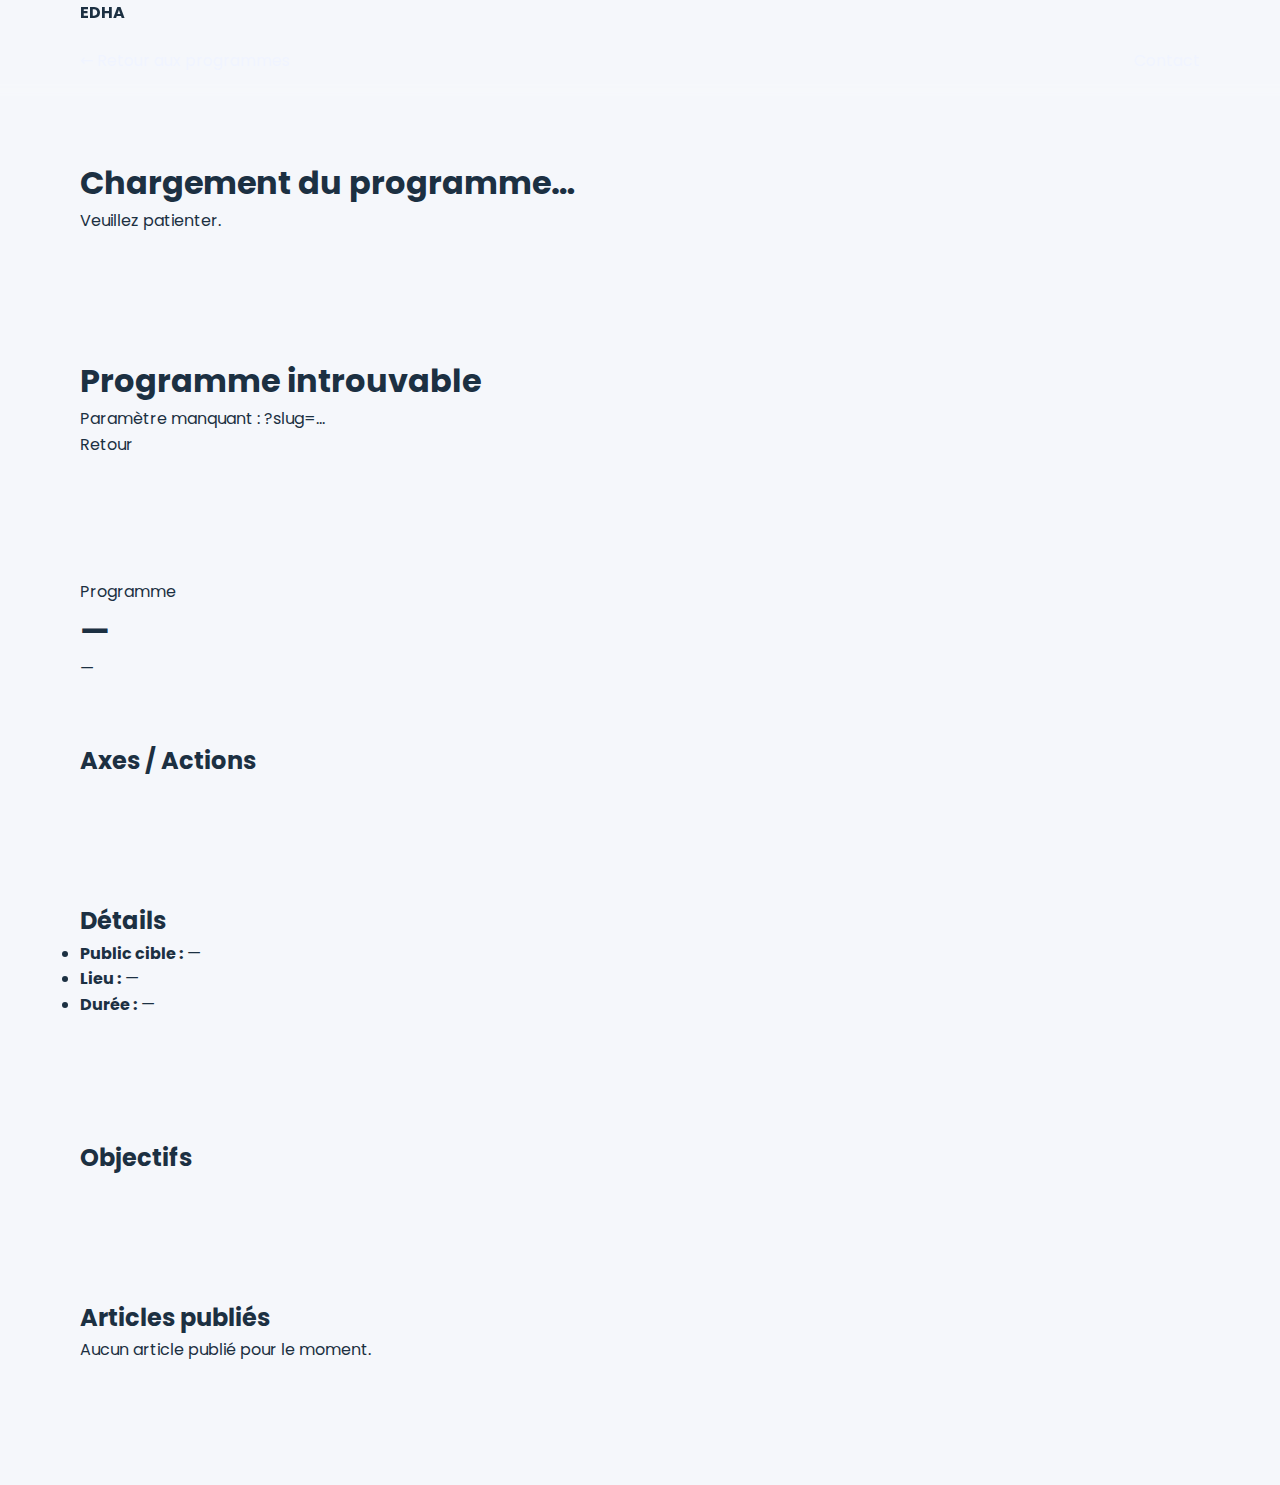
<file: program.html>
<!doctype html>
<html lang="fr">
<head>
  <meta charset="utf-8" />
  <meta name="viewport" content="width=device-width, initial-scale=1" />
  <title>Programme | EDHA</title>

  <link rel="stylesheet" href="styles.css" />

  <!-- Optionnel : si tu as déjà une font/import dans styles.css, tu peux enlever -->
</head>

<body>
  <!-- Header simple (tu peux copier ton header complet si tu veux le même menu) -->
  <header class="site-header">
    <div class="container header-inner">
      <a class="brand" href="index.html">
        <strong>EDHA</strong>
      </a>

      <nav class="nav">
        <a href="index.html#programmes">← Retour aux programmes</a>
        <a href="index.html#contact">Contact</a>
      </nav>
    </div>
  </header>

  <main class="container program-page">
    <!-- Loading -->
    <section id="programLoading" class="card">
      <h1>Chargement du programme…</h1>
      <p>Veuillez patienter.</p>
    </section>

    <!-- Error -->
    <section id="programError" class="card hidden">
      <h1>Programme introuvable</h1>
      <p id="programErrorMsg">Impossible de charger ce programme.</p>
      <p><a href="index.html#programmes">Retour</a></p>
    </section>

    <!-- Content -->
    <section id="programContent" class="hidden">
      <div class="program-hero card">
        <p class="tag" id="programCategory">Programme</p>
        <h1 id="programName">—</h1>
        <p id="programDescription" class="muted">—</p>
      </div>

      <div class="grid-2">
        <section class="card">
          <h2>Axes / Actions</h2>
          <ul id="programBullets" class="list"></ul>
        </section>

        <section class="card">
          <h2>Détails</h2>
          <ul class="meta">
            <li><strong>Public cible :</strong> <span id="programAudience">—</span></li>
            <li><strong>Lieu :</strong> <span id="programLocation">—</span></li>
            <li><strong>Durée :</strong> <span id="programDuration">—</span></li>
          </ul>
        </section>
      </div>

      <section class="card">
        <h2>Objectifs</h2>
        <ul id="programObjectives" class="list"></ul>
      </section>

      <section class="card">
        <h2>Articles publiés</h2>
        <div id="programArticles" class="articles-grid"></div>
        <p id="noArticles" class="muted hidden">Aucun article publié pour le moment.</p>
      </section>
    </section>
  </main>

  <script src="program.js"></script>
</body>
</html>
</file>
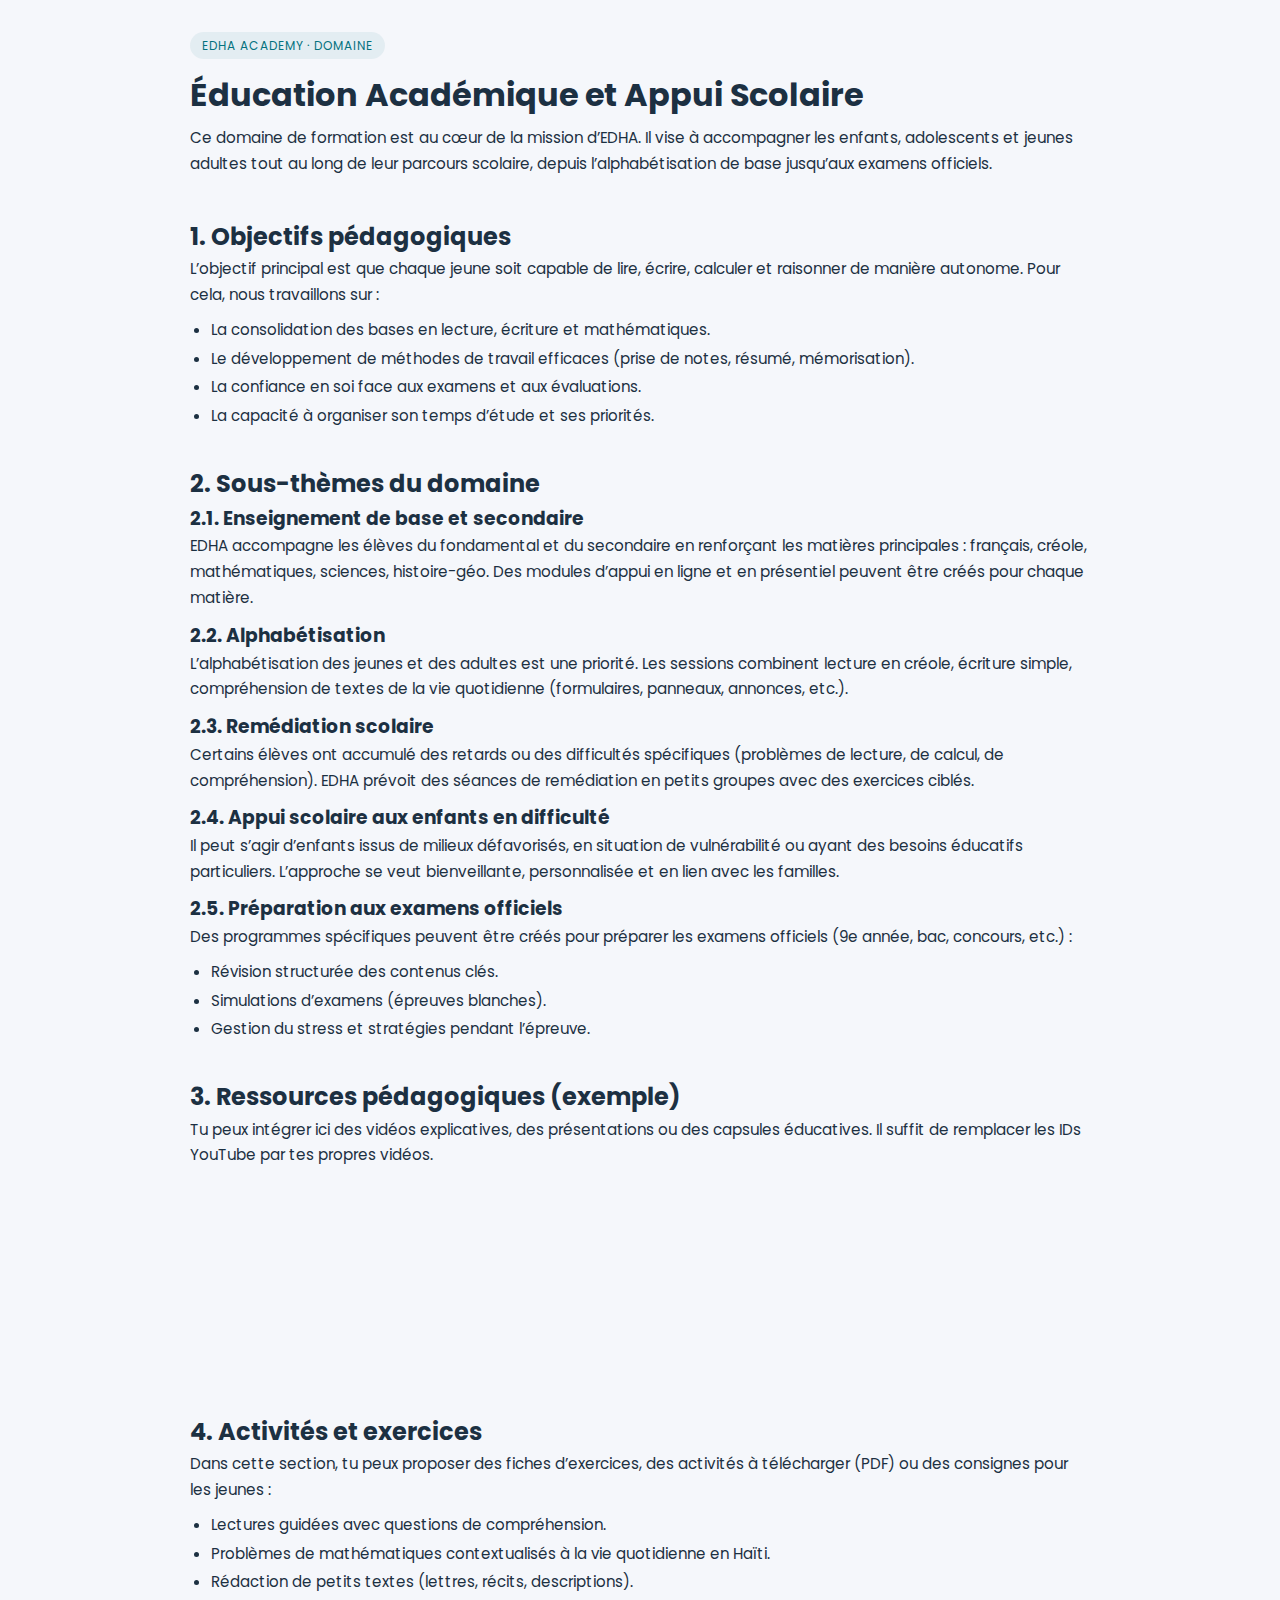
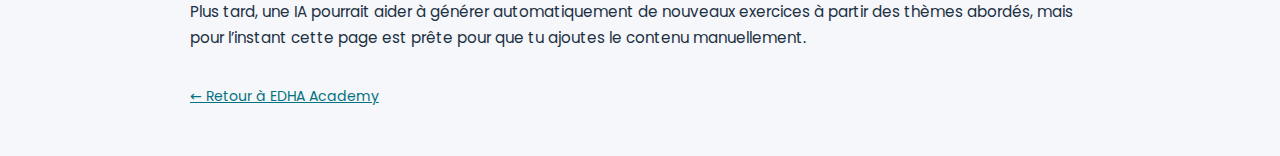
<file: formations/edha-organisation.html>
<!DOCTYPE html>
<html lang="fr">
<head>
  <meta charset="UTF-8" />
  <title>EDHA Academy - Éducation Académique et Appui Scolaire</title>
  <meta name="viewport" content="width=device-width, initial-scale=1.0" />
  <link rel="stylesheet" href="../styles.css">
  <style>
    /* Ajustes suaves solo para esta página */
    main {
      width: min(900px, 100% - 2.5rem);
      margin: 2rem auto 3rem;
    }
    main h1 {
      font-size: 2rem;
      margin-bottom: 0.3rem;
    }
    main p {
      font-size: 0.95rem;
      line-height: 1.7;
      margin-bottom: 0.6rem;
    }
    main section {
      padding: 2rem 0 0;
    }
    .badge-page {
      margin-bottom: 0.6rem;
    }
    .video-grid {
      display: grid;
      grid-template-columns: repeat(auto-fit,minmax(260px,1fr));
      gap: 1rem;
      margin-top: 0.8rem;
    }
    iframe {
      width: 100%;
      min-height: 200px;
      border-radius: 0.8rem;
      border: none;
    }
    .back-link {
      display: inline-block;
      margin-top: 1.5rem;
      font-size: 0.88rem;
      color: var(--primary);
      text-decoration: underline;
    }
    ul {
      margin-left: 1.3rem;
      font-size: 0.94rem;
    }
    li {
      margin-bottom: 0.3rem;
    }
  </style>
</head>
<body>
  <main>
    <span class="badge badge-page">EDHA Academy · Domaine</span>
    <h1>Éducation Académique et Appui Scolaire</h1>
    <p>
      Ce domaine de formation est au cœur de la mission d’EDHA. Il vise à accompagner
      les enfants, adolescents et jeunes adultes tout au long de leur parcours scolaire,
      depuis l’alphabétisation de base jusqu’aux examens officiels.
    </p>

    <section>
      <h2>1. Objectifs pédagogiques</h2>
      <p>
        L’objectif principal est que chaque jeune soit capable de lire, écrire, calculer
        et raisonner de manière autonome. Pour cela, nous travaillons sur :
      </p>
      <ul>
        <li>La consolidation des bases en lecture, écriture et mathématiques.</li>
        <li>Le développement de méthodes de travail efficaces (prise de notes, résumé, mémorisation).</li>
        <li>La confiance en soi face aux examens et aux évaluations.</li>
        <li>La capacité à organiser son temps d’étude et ses priorités.</li>
      </ul>
    </section>

    <section>
      <h2>2. Sous-thèmes du domaine</h2>

      <h3>2.1. Enseignement de base et secondaire</h3>
      <p>
        EDHA accompagne les élèves du fondamental et du secondaire en renforçant les
        matières principales : français, créole, mathématiques, sciences, histoire-géo.
        Des modules d’appui en ligne et en présentiel peuvent être créés pour chaque matière.
      </p>

      <h3>2.2. Alphabétisation</h3>
      <p>
        L’alphabétisation des jeunes et des adultes est une priorité. Les sessions
        combinent lecture en créole, écriture simple, compréhension de textes de la vie
        quotidienne (formulaires, panneaux, annonces, etc.).
      </p>

      <h3>2.3. Remédiation scolaire</h3>
      <p>
        Certains élèves ont accumulé des retards ou des difficultés spécifiques
        (problèmes de lecture, de calcul, de compréhension). EDHA prévoit des séances
        de remédiation en petits groupes avec des exercices ciblés.
      </p>

      <h3>2.4. Appui scolaire aux enfants en difficulté</h3>
      <p>
        Il peut s’agir d’enfants issus de milieux défavorisés, en situation de
        vulnérabilité ou ayant des besoins éducatifs particuliers. L’approche se veut
        bienveillante, personnalisée et en lien avec les familles.
      </p>

      <h3>2.5. Préparation aux examens officiels</h3>
      <p>
        Des programmes spécifiques peuvent être créés pour préparer les examens
        officiels (9e année, bac, concours, etc.) :
      </p>
      <ul>
        <li>Révision structurée des contenus clés.</li>
        <li>Simulations d’examens (épreuves blanches).</li>
        <li>Gestion du stress et stratégies pendant l’épreuve.</li>
      </ul>
    </section>

    <section>
      <h2>3. Ressources pédagogiques (exemple)</h2>
      <p>
        Tu peux intégrer ici des vidéos explicatives, des présentations ou des capsules
        éducatives. Il suffit de remplacer les IDs YouTube par tes propres vidéos.
      </p>
      <div class="video-grid">
        <!-- Reemplaza VIDEO_ID_1 y VIDEO_ID_2 por tus videos -->
        <iframe src="https://www.youtube.com/embed/VIDEO_ID_1" allowfullscreen></iframe>
        <iframe src="https://www.youtube.com/embed/VIDEO_ID_2" allowfullscreen></iframe>
      </div>
    </section>

    <section>
      <h2>4. Activités et exercices</h2>
      <p>
        Dans cette section, tu peux proposer des fiches d’exercices, des activités
        à télécharger (PDF) ou des consignes pour les jeunes :
      </p>
      <ul>
        <li>Lectures guidées avec questions de compréhension.</li>
        <li>Problèmes de mathématiques contextualisés à la vie quotidienne en Haïti.</li>
        <li>Rédaction de petits textes (lettres, récits, descriptions).</li>
      </ul>
      <p>
        Plus tard, une IA pourrait aider à générer automatiquement de nouveaux exercices
        à partir des thèmes abordés, mais pour l’instant cette page est prête pour que
        tu ajoutes le contenu manuellement.
      </p>
    </section>

    <a href="../index.html#academy" class="back-link">← Retour à EDHA Academy</a>
  </main>
</body>
</html>
</file>
<file: styles.css>
/* =========================
FILE: styles.css
========================= */

@import url('https://fonts.googleapis.com/css2?family=Poppins:wght@300;400;500;600;700;800&display=swap');

:root {
  --primary: #03727f;
  --primary-soft: #04a0b0;
  --secondary: #f4c542;
  --dark: #1c3042;
  --bg: #f5f7fb;
  --white: #ffffff;
  --muted: #6b7b93;
  --radius-lg: 1.5rem;
  --radius-md: 1rem;
  --shadow-soft: 0 18px 40px rgba(15, 23, 42, 0.18);
}

* { box-sizing: border-box; margin: 0; padding: 0; }

html { scroll-behavior: smooth; }

body {
  font-family: "Poppins", system-ui, -apple-system, BlinkMacSystemFont, sans-serif;
  background: var(--bg);
  color: var(--dark);
  line-height: 1.6;
}

img { max-width: 100%; display: block; }
a { text-decoration: none; color: inherit; }

.container { width: min(1120px, 100% - 2.5rem); margin: 0 auto; }

/* ✅ Espacio entre secciones (reducido un poco) */
section { padding: 3.8rem 0; }

h1, h2, h3, h4 { font-weight: 700; color: var(--dark); }

/* ✅ Focus (accessibilité pro) */
a:focus-visible,
button:focus-visible,
input:focus-visible,
textarea:focus-visible {
  outline: 2px solid rgba(244, 197, 66, 0.9);
  outline-offset: 3px;
  border-radius: 0.6rem;
}

/* =========================
TRADUCTEUR PRO (NUEVO)
========================= */
.translate-pro {
  position: fixed;
  top: 5.2rem;
  right: 1.1rem;
  z-index: 120;
  display: grid;
  gap: 0.6rem;
}

.translate-pro__btn {
  display: inline-flex;
  align-items: center;
  gap: 0.55rem;
  padding: 0.55rem 0.85rem;
  border-radius: 999px;
  border: 1px solid rgba(255, 255, 255, 0.18);
  background: rgba(5, 13, 24, 0.55);
  backdrop-filter: blur(10px);
  color: #eef4ff;
  font-weight: 700;
  cursor: pointer;
  box-shadow: 0 12px 28px rgba(0,0,0,0.25);
  transition: transform 0.15s ease, background 0.15s ease, border 0.15s ease;
}

.translate-pro__btn:hover {
  transform: translateY(-1px);
  background: rgba(5, 13, 24, 0.68);
  border-color: rgba(244, 197, 66, 0.35);
}

.translate-pro__icon { font-size: 1.05rem; }
.translate-pro__label { font-size: 0.86rem; letter-spacing: 0.01em; }
.translate-pro__chev { font-size: 0.85rem; opacity: 0.9; }

.translate-pro__panel {
  width: min(280px, calc(100vw - 2rem));
  border-radius: 1.1rem;
  border: 1px solid rgba(255,255,255,0.14);
  background: rgba(5, 13, 24, 0.62);
  backdrop-filter: blur(12px);
  color: #eef4ff;
  box-shadow: 0 18px 44px rgba(0,0,0,0.35);
  padding: 0.9rem 0.9rem 0.75rem;
  transform-origin: top right;
  animation: tpIn 0.16s ease;
}

@keyframes tpIn {
  from { opacity: 0; transform: translateY(-6px) scale(0.98); }
  to { opacity: 1; transform: translateY(0) scale(1); }
}

.translate-pro__panelHead {
  display: flex;
  align-items: start;
  justify-content: space-between;
  gap: 1rem;
  margin-bottom: 0.6rem;
}

.translate-pro__title { font-weight: 800; font-size: 0.95rem; }
.translate-pro__sub { font-size: 0.78rem; opacity: 0.85; margin-top: 0.15rem; }

.translate-pro__close {
  border: 1px solid rgba(255,255,255,0.18);
  background: rgba(255,255,255,0.08);
  color: #eef4ff;
  width: 34px;
  height: 34px;
  border-radius: 0.85rem;
  cursor: pointer;
  transition: transform 0.12s ease, background 0.12s ease;
}
.translate-pro__close:hover { transform: translateY(-1px); background: rgba(255,255,255,0.12); }

.translate-pro__hint {
  margin-top: 0.6rem;
  font-size: 0.72rem;
  color: rgba(238, 244, 255, 0.82);
  opacity: 0.9;
}

/* ✅ “re-skin” del widget Google Translate dentro del panel */
#google_translate_element {
  margin-top: 0.25rem;
}

/* El contenedor del combo */
.translate-pro .goog-te-gadget {
  color: transparent !important;
  font-size: 0 !important;
  line-height: 0 !important;
}

/* Oculta "Powered by" */
.translate-pro .goog-logo-link,
.translate-pro .goog-te-gadget span {
  display: none !important;
}

/* Estilo del select */
.translate-pro select.goog-te-combo {
  width: 100% !important;
  max-width: 100% !important;
  margin: 0 !important;
  padding: 0.62rem 0.8rem !important;
  border-radius: 0.9rem !important;
  border: 1px solid rgba(255,255,255,0.18) !important;
  background: rgba(255,255,255,0.10) !important;
  color: #eef4ff !important;
  font-size: 0.9rem !important;
  outline: none !important;
  cursor: pointer !important;
}

/* Opciones */
.translate-pro select.goog-te-combo option {
  color: #0b1220 !important;
}

/* =========================
BOUTON / UI
========================= */
.btn {
  display: inline-flex;
  align-items: center;
  justify-content: center;
  gap: 0.4rem;
  padding: 0.8rem 1.6rem;
  border-radius: 999px;
  border: none;
  cursor: pointer;
  font-weight: 600;
  font-size: 0.95rem;
  white-space: nowrap;
  transition: transform 0.15s ease, box-shadow 0.15s ease, background 0.15s ease;
}

.btn-primary {
  background: linear-gradient(135deg, var(--primary), var(--primary-soft));
  color: var(--white);
  box-shadow: 0 14px 30px rgba(3, 114, 127, 0.6);
}
.btn-primary:hover { transform: translateY(-1px); box-shadow: 0 20px 40px rgba(3, 114, 127, 0.75); }

.btn-outline {
  background: var(--white);
  border: 1px solid rgba(15, 23, 42, 0.12);
  color: var(--dark);
}
.btn-outline:hover { transform: translateY(-1px); box-shadow: 0 14px 28px rgba(15, 23, 42, 0.10); }

.badge {
  display: inline-flex;
  align-items: center;
  gap: 0.3rem;
  padding: 0.25rem 0.75rem;
  border-radius: 999px;
  font-size: 0.75rem;
  text-transform: uppercase;
  letter-spacing: 0.08em;
  background: rgba(3, 114, 127, 0.07);
  color: var(--primary);
}

/* ✅ SOLO el badge del HERO en amarillo */
.badge--yellow {
  background: rgba(244, 197, 66, 0.14);
  color: var(--secondary);
  border: 1px solid rgba(244, 197, 66, 0.35);
}

/* NAVBAR */
header {
  position: sticky;
  top: 0;
  z-index: 50;
  backdrop-filter: blur(10px);
  background: transparent;
  transition: background 0.2s ease, box-shadow 0.2s ease;
}
header .container.nav { position: relative; }
header.header-scrolled {
  background: rgba(5, 13, 24, 0.96);
  box-shadow: 0 10px 30px rgba(15, 23, 42, 0.45);
}

.nav {
  display: flex;
  align-items: center;
  justify-content: space-between;
  height: 4.4rem;
  color: #f0f4ff;
}

.nav-left { display: flex; align-items: center; gap: 0.6rem; }

.logo-mark-text {
  width: 42px;
  height: 42px;
  border-radius: 1rem;
  border: 2px solid rgba(244, 197, 66, 0.9);
  display: flex;
  align-items: center;
  justify-content: center;
  font-weight: 800;
  font-size: 1.1rem;
  background: linear-gradient(135deg, #021623, #044f5a);
  box-shadow: 0 0 0 3px rgba(3, 114, 127, 0.4);
}
.logo-text-main { font-size: 1.2rem; font-weight: 800; letter-spacing: 0.04em; }
.logo-sub { font-size: 0.8rem; opacity: 0.8; }

.nav-links { display: flex; align-items: center; gap: 1.1rem; font-size: 0.85rem; }
.nav-links a { position: relative; padding-bottom: 0.1rem; }
.nav-links a::after {
  content: "";
  position: absolute;
  left: 0;
  bottom: 0;
  width: 0;
  height: 2px;
  background: var(--secondary);
  transition: width 0.18s ease;
}
.nav-links a:hover::after { width: 100%; }
.nav-links a.active { color: var(--secondary); }
.nav-links a.active::after { width: 100%; }

.nav-actions { display: flex; align-items: center; gap: 0.6rem; }
.nav-toggle { display: none; }

.lang-switch {
  font-size: 0.8rem;
  padding: 0.35rem 0.8rem;
  border-radius: 999px;
  border: 1px solid rgba(255, 255, 255, 0.25);
  background: transparent;
  color: #f0f4ff;
  cursor: pointer;
}

/* HERO */
.hero {
  position: relative;
  color: var(--white);
  padding: 5rem 0 4rem;
  background-image:
    linear-gradient(135deg, rgba(4, 22, 40, 0.88), rgba(3, 114, 127, 0.85)),
    url("imagenes/fondo-edha.jpg");
  background-size: cover;
  background-position: center;
  background-attachment: fixed;
}
.hero::after {
  content: "";
  position: absolute;
  inset: 0;
  background: radial-gradient(circle at top, rgba(244, 197, 66, 0.25), transparent 55%);
  opacity: 0.8;
  pointer-events: none;
}

.hero-inner {
  position: relative;
  z-index: 1;
  display: grid;
  grid-template-columns: minmax(0, 1.2fr) minmax(0, 1fr);
  gap: 2.7rem;
  align-items: center;
}

.hero-title {
  font-size: clamp(2.2rem, 3vw + 1.5rem, 3.1rem);
  line-height: 1.15;
  margin: 1rem 0;
}
.hero-title span { color: var(--secondary); }
.hero-text { font-size: 0.98rem; max-width: 34rem; color: #e0ecff; margin-bottom: 1.6rem; }
.hero-cta { display: flex; flex-wrap: wrap; gap: 0.8rem; margin-bottom: 1.4rem; }
.hero-meta { display: flex; flex-wrap: wrap; gap: 1.3rem; font-size: 0.8rem; color: #d0e2ff; }
.hero-meta strong { color: var(--white); }

.hero-card {
  background: rgba(4, 17, 32, 0.9);
  border-radius: var(--radius-lg);
  padding: 1.6rem 1.4rem;
  box-shadow: var(--shadow-soft);
  border: 1px solid rgba(244, 197, 66, 0.35);
}

.hero-card-image img { transition: transform 0.6s ease; }
.hero-card-image:hover img { transform: scale(1.03); }

/* SECTION HEADER */
.section-header { text-align: center; margin-bottom: 2.2rem; }
.section-header h2 { font-size: 1.8rem; margin-top: 0.6rem; margin-bottom: 0.5rem; }
.section-header p { font-size: 0.95rem; color: var(--muted); max-width: 36rem; margin: 0.4rem auto 0; }

/* AXES */
.axes { background: var(--white); }
.axes-grid { display: grid; grid-template-columns: repeat(auto-fit, minmax(230px, 1fr)); gap: 1.4rem; }

.axis-card {
  border-radius: var(--radius-lg);
  background: var(--bg);
  padding: 1.6rem 1.4rem;
  box-shadow: 0 12px 30px rgba(15, 23, 42, 0.05);
  overflow: hidden;
}
.axis-number { font-size: 1.3rem; font-weight: 800; color: rgba(3, 114, 127, 0.2); margin-bottom: 0.4rem; }

.axis-media {
  width: 100%;
  height: 150px;
  border-radius: 1.2rem;
  overflow: hidden;
  margin-bottom: 0.9rem;
  border: 1px solid rgba(3, 114, 127, 0.12);
  background: #eef5f7;
}
.axis-media img { width: 100%; height: 100%; object-fit: cover; display: block; transition: transform 0.35s ease; }
.axis-card:hover .axis-media img { transform: scale(1.06); }

.axis-card h3 { font-size: 1.05rem; margin-bottom: 0.4rem; }
.axis-card p { font-size: 0.9rem; color: var(--muted); }

/* A PROPOS */
.about { background: #f9fbff; }
.about-inner { display: grid; grid-template-columns: minmax(0, 1.2fr) minmax(0, 1fr); gap: 2.4rem; align-items: center; }
.about-text p { font-size: 0.95rem; color: var(--muted); margin-bottom: 0.9rem; }
.about-bullets { margin-top: 0.7rem; margin-left: 1rem; font-size: 0.9rem; color: var(--muted); }
.about-bullets li { margin-bottom: 0.25rem; }

.values-grid { display: grid; grid-template-columns: repeat(auto-fit, minmax(200px, 1fr)); gap: 1rem; margin-top: 1rem; }
.value-card { background: var(--white); border-radius: var(--radius-md); padding: 1rem 1rem; font-size: 0.9rem; color: var(--muted); border: 1px solid rgba(3, 114, 127, 0.12); }
.value-card strong { display: block; color: var(--dark); margin-bottom: 0.3rem; }

/* EDHA ACADEMY (SHOWCASE) */
.academy-showcase { background: var(--white); }
.academy-showcase-inner {
  display: grid;
  grid-template-columns: minmax(0, 1.25fr) minmax(0, 1fr);
  gap: 2.2rem;
  align-items: center;
}

.academy-showcase-text h2 {
  font-size: 2rem;
  margin-bottom: 0.7rem;
}

.academy-lead {
  font-size: 0.98rem;
  color: var(--muted);
  margin-bottom: 0.9rem;
}

.academy-bullets {
  margin-left: 1.1rem;
  color: var(--muted);
  font-size: 0.95rem;
  margin-bottom: 0.9rem;
}
.academy-bullets li { margin-bottom: 0.35rem; }

.academy-note {
  font-size: 0.95rem;
  color: var(--muted);
}

.academy-showcase-media {
  border-radius: var(--radius-lg);
  overflow: hidden;
  border: 1px solid rgba(3, 114, 127, 0.12);
  box-shadow: 0 16px 34px rgba(15, 23, 42, 0.10);
  background: #f3f7fb;
}
.academy-showcase-media img {
  width: 100%;
  height: auto;
  display: block;
}

/* ACADEMY (tabs) */
.academy { background: var(--white); }

.academy-layout {
  display: grid;
  grid-template-columns: minmax(0, 1.1fr) minmax(0, 1fr);
  gap: 2rem;
  align-items: flex-start;
}
.academy-menu {
  border-radius: var(--radius-lg);
  background: #f4f7ff;
  padding: 1.3rem 1.2rem;
  box-shadow: 0 14px 30px rgba(15, 23, 42, 0.06);
}
.academy-menu h3 { font-size: 1rem; margin-bottom: 0.8rem; }
.academy-buttons { display: flex; flex-direction: column; gap: 0.5rem; }

.academy-tab {
  width: 100%;
  border-radius: 0.8rem;
  border: 1px solid transparent;
  background: var(--white);
  padding: 0.7rem 0.9rem;
  text-align: left;
  font-size: 0.9rem;
  display: flex;
  justify-content: space-between;
  align-items: center;
  cursor: pointer;
  transition: background 0.15s ease, border 0.15s ease, transform 0.1s ease;
}
.academy-tab span { font-weight: 500; }
.academy-tab small { font-size: 0.75rem; color: var(--muted); }
.academy-tab.active { border-color: var(--primary); background: rgba(3, 114, 127, 0.08); transform: translateY(-1px); }

.academy-content {
  border-radius: var(--radius-lg);
  background: #061626;
  color: var(--white);
  padding: 1.6rem 1.4rem;
  box-shadow: var(--shadow-soft);
  position: relative;
  overflow: hidden;
}
.academy-content::after {
  content: "";
  position: absolute;
  inset: 0;
  background: radial-gradient(circle at top right, rgba(244, 197, 66, 0.2), transparent 55%);
  pointer-events: none;
}
.academy-panel { display: none; position: relative; z-index: 1; animation: slideIn 0.2s ease; }
.academy-panel.active { display: block; }

@keyframes slideIn {
  from { opacity: 0; transform: translateX(12px); }
  to { opacity: 1; transform: translateX(0); }
}

.academy-panel h3 { font-size: 1.1rem; margin-bottom: 0.5rem; color: var(--secondary); }
.academy-panel p { font-size: 0.88rem; color: #d5e4ff; margin-bottom: 0.6rem; }
.academy-panel ul { margin-left: 1rem; margin-bottom: 0.7rem; font-size: 0.86rem; color: #d5e4ff; }
.academy-panel li { margin-bottom: 0.25rem; }
.academy-panel a.detail-link { font-size: 0.85rem; color: var(--secondary); text-decoration: underline; }

/* IMPACTO Y RESULTADOS */
.impact { background: #f7f8ef; }
.impact-head { text-align: center; margin-bottom: 2rem; }
.impact-head h2 { font-size: clamp(1.6rem, 2vw + 1.2rem, 2.2rem); color: #1f2b3a; }

.impact-grid {
  background: transparent;
  display: grid;
  grid-template-columns: repeat(4, minmax(0, 1fr));
  gap: 0;
  align-items: stretch;
  border-radius: 1.2rem;
}

.impact-item { padding: 1.6rem 1rem; text-align: center; position: relative; }
.impact-item:not(:last-child)::after {
  content: "";
  position: absolute;
  top: 20%;
  right: 0;
  width: 1px;
  height: 60%;
  background: rgba(31, 43, 58, 0.18);
}

.impact-number {
  font-size: clamp(2.2rem, 3vw + 1rem, 3.2rem);
  font-weight: 800;
  letter-spacing: 0.01em;
  color: #2b3a4d;
  margin-bottom: 0.35rem;
}
.impact-text {
  font-size: 0.95rem;
  color: rgba(31, 43, 58, 0.85);
  max-width: 18rem;
  margin: 0 auto;
}

/* RÉSEAU EDHA */
.network { background: #f9fbff; }
.network-grid { display: grid; grid-template-columns: repeat(auto-fit, minmax(260px, 1fr)); gap: 1.5rem; }

.network-card {
  background: var(--white);
  border-radius: var(--radius-lg);
  padding: 1.35rem 1.35rem 1.2rem;
  box-shadow: 0 14px 30px rgba(15, 23, 42, 0.06);
  border: 1px solid rgba(3, 114, 127, 0.1);
  font-size: 0.9rem;
  color: var(--muted);
  overflow: hidden;
}

.network-head {
  display: grid;
  grid-template-columns: 52px 1fr;
  gap: 0.9rem;
  align-items: start;
  margin-bottom: 0.85rem;
}

.network-icon {
  width: 52px;
  height: 52px;
  border-radius: 1.2rem;
  display: grid;
  place-items: center;
  color: var(--primary);
  background: linear-gradient(135deg, rgba(3,114,127,0.14), rgba(244,197,66,0.16));
  border: 1px solid rgba(3, 114, 127, 0.14);
  box-shadow: 0 10px 22px rgba(15, 23, 42, 0.06);
}

.network-icon svg { width: 26px; height: 26px; }

.network-head-text h3 { font-size: 1.02rem; margin-bottom: 0.25rem; color: var(--dark); }
.network-lead { font-size: 0.86rem; color: #4b5c72; line-height: 1.5; }

.network-list { margin-left: 1.05rem; margin-bottom: 0.75rem; }
.network-list li { margin-bottom: 0.28rem; }
.network-list strong { color: var(--dark); }

.network-more[hidden] { display: none; }
.network-more {
  overflow: hidden;
  max-height: 0;
  opacity: 0;
  transform: translateY(-4px);
  transition: max-height 0.28s ease, opacity 0.22s ease, transform 0.22s ease;
  will-change: max-height, opacity, transform;
}

.network-card.is-open .network-more {
  opacity: 1;
  transform: translateY(0);
}

.network-toggle {
  width: 100%;
  margin-top: 0.2rem;
  display: inline-flex;
  align-items: center;
  justify-content: space-between;
  gap: 0.8rem;
  padding: 0.75rem 0.9rem;
  border-radius: 0.95rem;
  border: 1px solid rgba(3, 114, 127, 0.18);
  background: rgba(3, 114, 127, 0.05);
  color: var(--dark);
  cursor: pointer;
  font-weight: 700;
  transition: transform 0.15s ease, background 0.15s ease, border 0.15s ease;
}

.network-toggle:hover { transform: translateY(-1px); background: rgba(3, 114, 127, 0.08); border-color: rgba(3, 114, 127, 0.26); }

.network-toggle-text { font-size: 0.9rem; }
.network-toggle-icon {
  width: 28px;
  height: 28px;
  border-radius: 0.8rem;
  display: grid;
  place-items: center;
  background: rgba(244, 197, 66, 0.18);
  border: 1px solid rgba(244, 197, 66, 0.45);
  color: #2d3a49;
  font-size: 1.05rem;
}

/* FORMULARIOS */
.join-grid { display: grid; grid-template-columns: repeat(auto-fit, minmax(260px, 1fr)); gap: 1.5rem; }
.join-card { background: var(--white); border-radius: var(--radius-md); padding: 1.4rem 1.3rem; border: 1px solid rgba(3, 114, 127, 0.1); box-shadow: 0 10px 22px rgba(15, 23, 42, 0.04); font-size: 0.9rem; color: var(--muted); }
.join-card h3 { font-size: 1rem; margin-bottom: 0.4rem; color: var(--dark); }
.join-card form { margin-top: 0.8rem; display: flex; flex-direction: column; gap: 0.6rem; }

.form-group { display: flex; flex-direction: column; gap: 0.2rem; }
label { font-size: 0.8rem; color: var(--dark); }

input, select, textarea {
  padding: 0.55rem 0.7rem;
  border-radius: 0.6rem;
  border: 1px solid rgba(15, 23, 42, 0.15);
  font-family: inherit;
  font-size: 0.85rem;
  outline: none;
}
input:focus, select:focus, textarea:focus {
  border-color: var(--primary);
  box-shadow: 0 0 0 1px rgba(3, 114, 127, 0.4);
}
textarea { min-height: 80px; resize: vertical; }

/* Messages pro */
.form-msg {
  font-size: 0.84rem;
  padding: 0.65rem 0.75rem;
  border-radius: 0.75rem;
  border: 1px solid rgba(15, 23, 42, 0.10);
  background: rgba(15, 23, 42, 0.03);
  color: #394a60;
  min-height: 2.3rem;
}
.form-msg.is-success { border-color: rgba(16, 185, 129, 0.35); background: rgba(16, 185, 129, 0.12); color: #0f5132; }
.form-msg.is-error { border-color: rgba(239, 68, 68, 0.35); background: rgba(239, 68, 68, 0.12); color: #7f1d1d; }
.form-msg.is-loading { border-color: rgba(244, 197, 66, 0.40); background: rgba(244, 197, 66, 0.15); color: #5b4b10; }

/* Honeypot caché */
.hp-field {
  position: absolute !important;
  left: -9999px !important;
  width: 1px !important;
  height: 1px !important;
  opacity: 0 !important;
  pointer-events: none !important;
}

form.is-submitting { opacity: 0.92; }
form.is-submitting button[type="submit"] { opacity: 0.75; cursor: not-allowed; }

/* CTA DON */
.cta-don { text-align: center; }
.cta-box {
  background: linear-gradient(135deg, #021623, #044f5a);
  color: var(--white);
  border-radius: var(--radius-lg);
  padding: 2.1rem 1.7rem;
  box-shadow: var(--shadow-soft);
}
.cta-box h2 { margin-bottom: 0.7rem; color: var(--white); }
.cta-box p { font-size: 0.95rem; max-width: 34rem; margin: 0 auto 1.3rem; color: #d5e4ff; }

/* CONTACT */
.contact { background: var(--white); }
.contact-cols {
  display: grid;
  grid-template-columns: minmax(0, 1.1fr) minmax(0, 1fr);
  gap: 2rem;
  align-items: flex-start;
  font-size: 0.9rem;
  color: var(--muted);
}
.contact-cols h3 { font-size: 1rem; margin-bottom: 0.4rem; }

.contact-list { list-style: none; display: flex; flex-direction: column; gap: 0.75rem; }
.contact-list li {
  padding: 0.85rem 0.9rem;
  border-radius: 1rem;
  border: 1px solid rgba(3, 114, 127, 0.12);
  background: #f9fbff;
  color: #4b5c72;
}
.contact-list strong { color: var(--dark); }

/* FOOTER */
footer { background: #020a12; color: #d9e2ec; padding: 2.2rem 0 2.5rem; font-size: 0.85rem; }
.footer-grid { display: grid; grid-template-columns: minmax(0, 1.2fr) repeat(2, minmax(0, 1fr)); gap: 2rem; margin-bottom: 1.6rem; }
.footer-logo { font-weight: 700; margin-bottom: 0.3rem; }
.footer-col h4 { font-size: 0.9rem; margin-bottom: 0.6rem; color: #d9e2ec; }
.footer-col ul { list-style: none; }
.footer-col li { margin-bottom: 0.35rem; }
.footer-col a { color: #d9e2ec; opacity: 0.85; }
.footer-col a:hover { opacity: 1; }

.footer-bottom {
  border-top: 1px solid rgba(148, 163, 184, 0.4);
  padding-top: 0.8rem;
  display: flex;
  align-items: center;
  justify-content: space-between;
  gap: 1rem;
  font-size: 0.78rem;
  color: #9fb3c8;
}

/* WHATSAPP FLOAT */
.whatsapp-float {
  position: fixed;
  bottom: 1.5rem;
  right: 1.5rem;
  width: 52px;
  height: 52px;
  border-radius: 999px;
  background: #25d366;
  display: flex;
  align-items: center;
  justify-content: center;
  box-shadow: 0 10px 24px rgba(0,0,0,0.35);
  z-index: 80;
}
.whatsapp-float img { width: 28px; height: 28px; }

/* RÉVÉLATION AU SCROLL */
.reveal { opacity: 0; transform: translateY(14px); transition: opacity 0.5s ease, transform 0.5s ease; }
.reveal.visible { opacity: 1; transform: translateY(0); }

/* Google Translate: banner */
.goog-te-banner-frame.skiptranslate { display: none !important; }
body { top: 0 !important; }

/* RESPONSIVE */
@media (max-width: 900px) {
  .hero-inner, .about-inner, .academy-layout, .contact-cols, .academy-showcase-inner { grid-template-columns: 1fr; }
  .academy-content { margin-top: 1rem; }
  .impact-grid { grid-template-columns: repeat(2, minmax(0, 1fr)); gap: 0; }
  .impact-item:not(:last-child)::after { display: none; }
  .impact-item { border-bottom: 1px solid rgba(31, 43, 58, 0.14); }
  .impact-item:nth-last-child(-n+2) { border-bottom: none; }
}

@media (max-width: 768px) {
  header { backdrop-filter: none; }

  .nav-links {
    display: none;
    position: absolute;
    top: 4.4rem;
    left: 0;
    right: 0;
    padding: 0.8rem 1.2rem 1rem;
    background: #020a12;
    flex-direction: column;
    gap: 0.7rem;
    z-index: 60;
  }
  .nav-links.nav-links--open { display: flex; }

  .nav-toggle {
    display: inline-flex;
    background: none;
    border: none;
    font-size: 1.4rem;
    color: #f0f4ff;
    cursor: pointer;
  }

  section { padding: 3.0rem 0; }

  .hero { padding-top: 4rem; background-attachment: scroll; }

  /* traductor pro en mobile */
  .translate-pro { top: 5.8rem; right: 0.9rem; }
}

/* Accessibilité: réduire les animations */
@media (prefers-reduced-motion: reduce) {
  * {
    animation: none !important;
    transition: none !important;
    scroll-behavior: auto !important;
  }
}
</file>
